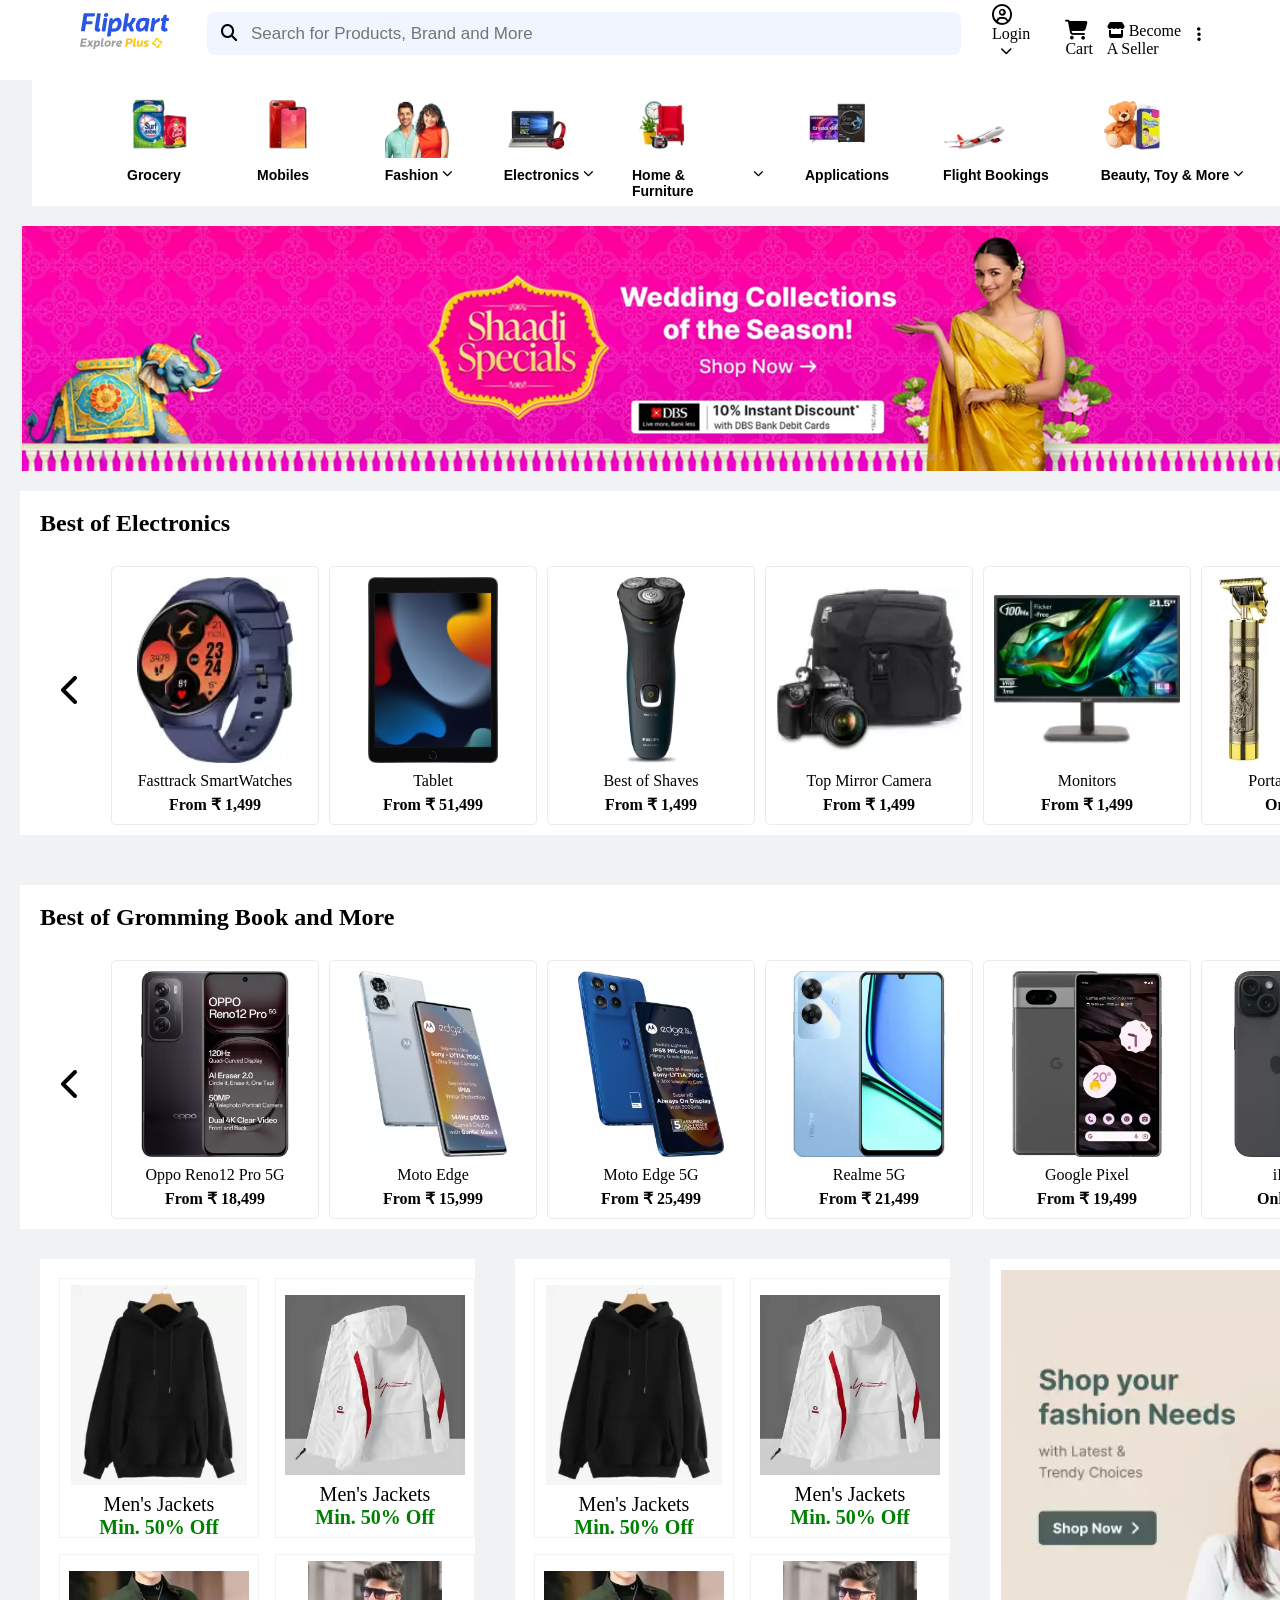
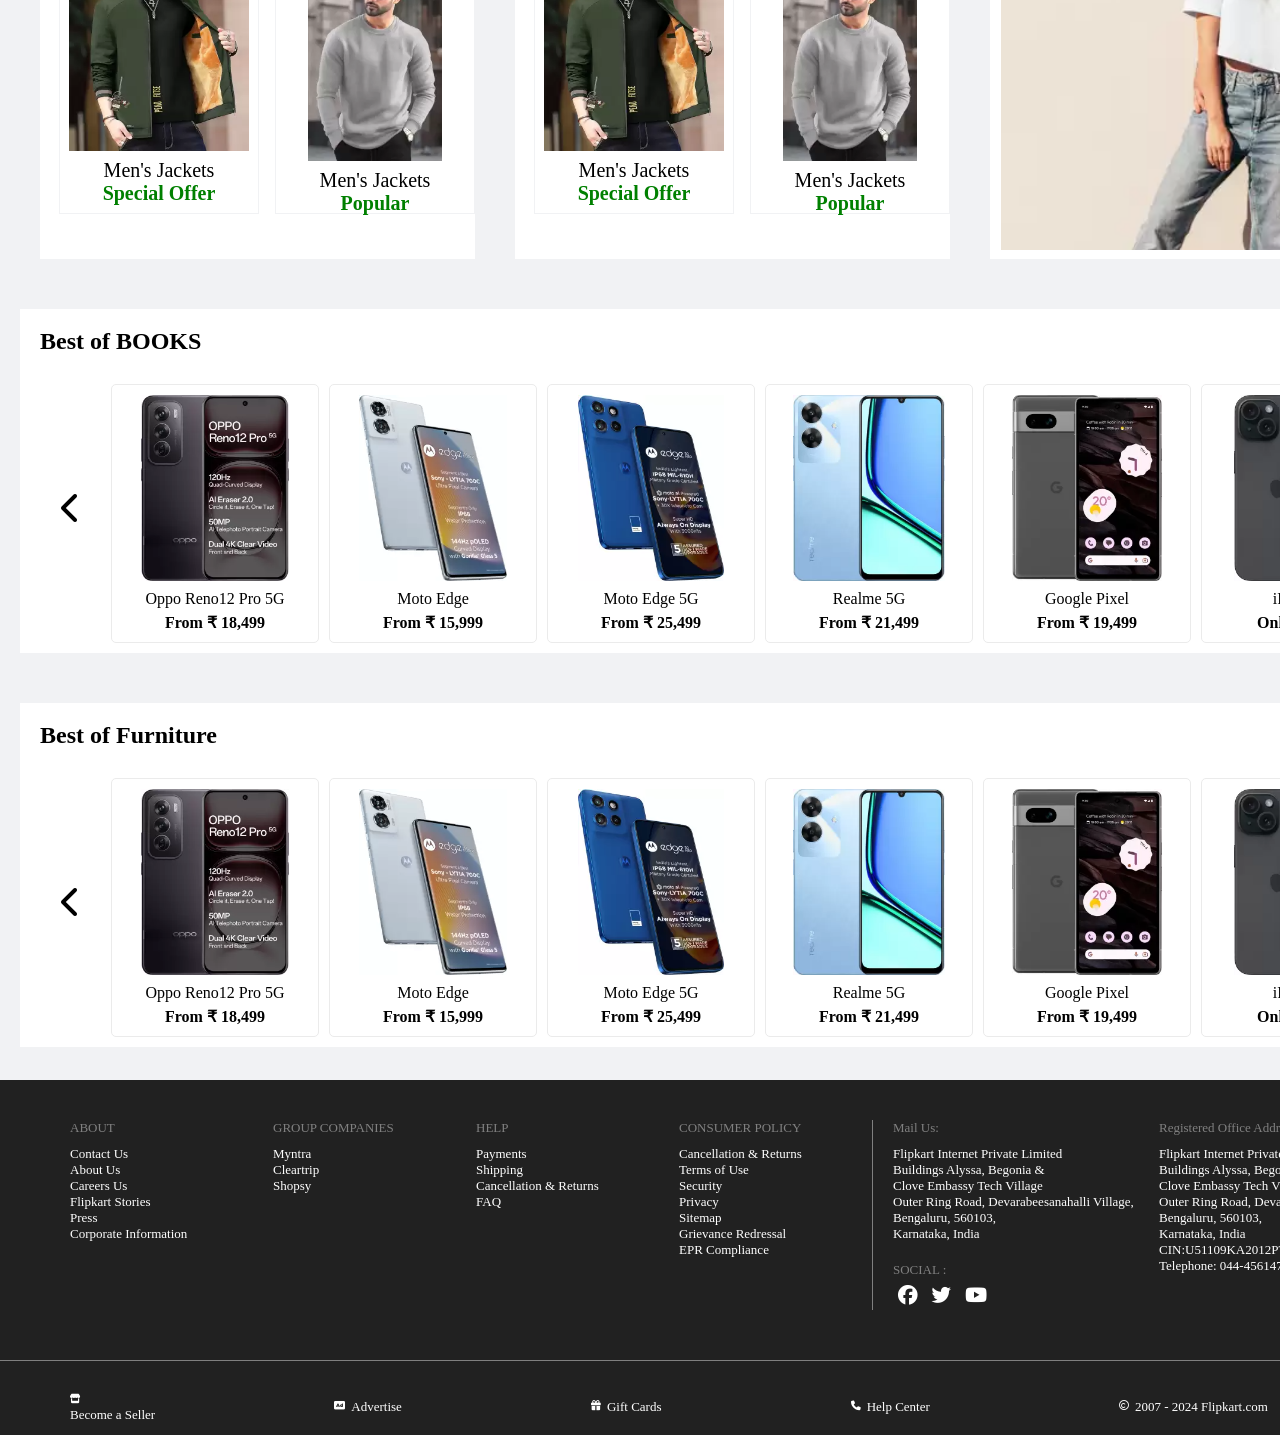
<file: index.html>
<!DOCTYPE html>
<html lang="en">

<head>
    <meta charset="UTF-8">
    <meta name="author" content="PRAJWAL LANJEWAR">
    <meta name="description" content="FLIPKART CLONE">
    <meta name="keywords" content="HTML, CSS, JavaScript">
    <meta name="viewport" content="width=device-width, initial-scale=1.0">

    <link rel="stylesheet" href="https://cdnjs.cloudflare.com/ajax/libs/font-awesome/6.5.1/css/all.min.css"
        integrity="sha512-DTOQO9RWCH3ppGqcWaEA1BIZOC6xxalwEsw9c2QQeAIftl+Vegovlnee1c9QX4TctnWMn13TZye+giMm8e2LwA=="
        crossorigin="anonymous" referrerpolicy="no-referrer" />



    <link rel="icon" href="img/flipkart-round-logo-icon-transparent.png" type="image/x-icon">
    <link rel="stylesheet" href="style.css">
    <title>Online Shopping Site for Mobiles, Electronics, Furniture, Grocery, Lifestyle, Books &amp; More. Best Offers!
    </title>
</head>

<body>
    <!-- HEADER  -->
    <header>
        <div class="nav-bar">
            <div class="nav-bar1">
                <a href="index.html"><img src="img/nav-bar1.svg" alt=""></a>
            </div>
            <div class="nav-search">
                <button><i class="fa-solid fa-magnifying-glass fa-lg"></i></button>
                <input id="nav-search-bar" type="text" placeholder="Search for Products, Brand and More "></input>
            </div>

            <div class="nav-login">
                
                <a href="/login.html"><i class="fa-regular fa-circle-user fa-lg" style="
                    margin: 0PX 8PX 0PX 0PX;"></i>
                Login
                <i class="fa-solid fa-chevron-down fa-xs" style="
                    margin: 0PX 0PX 0PX 8PX; "></i></a>
                    
            </div>
            <div class="nav-cart">
                
                <a href="/cart.html"><i class="fa-solid fa-cart-shopping fa-lg"></i>Cart</a>
            </div>
            <div class="nav-seller">
                <a href="/seller.html"><i class="fa-solid fa-store"></i>
                Become A Seller</a>
            </div>
            <div class="nav-ellipsis-vertical">
                <i class="fa-solid fa-ellipsis-vertical"></i>

            </div>
        </div>
    </header>

    <!-- MAIN -->
    <main id="main-class">

        <div class="main-items">
            <div class="main-item-list">
                <a href="/grocery.html">
                <img src="img/main-item1.png" id="main-item-list1" alt="IMAGE">
                <div>Grocery
                </div></a>
            </div>
            <div class="main-item-list" id="main-item-list2">
                <a href="/mobiles.html">
                <img src="img/main-item2.png" alt="">
                <div>Mobiles
                </div>
            </a>
            </div>
            <div class="main-item-list" id="main-item-list3">
                <a href="/fashion.html">
                <img src="img/main-item3.png" alt="">
                <div>Fashion
                    <i class="fa-solid fa-chevron-down fa-xs" style="margin-top: 7px; padding-left: 4px;"></i>
                </div>
                </a>
            </div>
            <div class="main-item-list" id="main-item-list4">
                <a href="/electronics.html">
                <img src="img/main-item4.png" alt="">
                <div>Electronics
                    <i class="fa-solid fa-chevron-down fa-xs" style="margin-top: 7px; padding-left: 4px;"></i>
                </div></a>
            </div>
            <div class="main-item-list" id="main-item-list5">
                <a href="/homeandfurniture.html">
                <img src="img/main-item5.png" alt="">
                <div> Home & Furniture
                    <i class="fa-solid fa-chevron-down fa-xs" style="margin-top: 7px; padding-left: 3px;"></i>
                </div></a>
            </div>
            <div class="main-item-list" id="main-item-list6">
                <a href="/applications.html">
                <img src="img/main-item6.png" alt="">
                <div>Applications
                </div></a>
            </div>
            <div class="main-item-list" id="main-item-list7">
                <a href="/flightbooking.html">
                <img src="img/main-item7.png" alt="">
                <div>Flight Bookings
                </div></a>
            </div>
            <div class="main-item-list" id="main-item-list8">
                <a href="/beautytoyandmore.html">
                <img src="img/main-item8.png" alt="">
                <div>Beauty, Toy & More
                    <i class="fa-solid fa-chevron-down fa-xs" style="margin-top: 7px; padding-left: 4px;"></i>
                </div></a>
            </div>
            <div class="main-item-list" id="main-item-list9">
                <a href="/twowheeler.html">
                <img src="img/main-item9.png" alt="">
                <div>Two Wheeler
                    <i class="fa-solid fa-chevron-down fa-xs" style="margin-top: 7px; padding-left: 4px;"></i>
                </div></a>
            </div>
        </div>


        <!-- IMAGE CAROUSEL -->

        <div class="image-Carousel">
            <div id="image-left">
                <!-- <i class="fa-solid fa-chevron-left fa-2xl" style=" margin: 115px 5px 5px 5px ;"></i> -->

            </div> <img src="img/Carousel1.png" alt="" id="Carousel1">
            <!-- <img src="img/Carousel2.png" alt="" id="Carousel2"> -->
            <!-- <img src="img/Carousel3.png" alt="" id="Carousel3"> -->
            <div id="image-right">
                <!-- <i class="fa-solid fa-chevron-right fa-2xl" style=" margin: 115px 5px 5px 5px ;"></i> -->
            </div>

        </div>


        <!-- BEST OF ELECTRONICS -->

        <div class="electronics">
            <h2>Best of Electronics</h2>
        </div>


        <div class="electronics-items">

            <div>
                <i class="fa-solid fa-chevron-left fa-2xl" style=" margin: 15px 25px 25px 25px ;"></i>
            </div>
            <div class="item">
                <div><img src="img/electronics1.png" alt=""></div>
                <div class="item-text1">Fasttrack SmartWatches</div>
                <div class="item-text2">From &#8377; 1,499</div>
            </div>

            <div class="item">
                <div><img src="img/electronics2.png" alt=""></div>
                <div class="item-text1">Tablet</div>
                <div class="item-text2">From &#8377; 51,499</div>
            </div>

            <div class="item">
                <div><img src="img/electronics3.png" alt=""></div>
                <div class="item-text1">Best of Shaves</div>
                <div class="item-text2">From &#8377; 1,499</div>
            </div>

            <div class="item">
                <div><img src="img/electronics4.png" alt=""></div>
                <div class="item-text1">Top Mirror Camera</div>
                <div class="item-text2">From &#8377; 1,499</div>
            </div>

            <div class="item">
                <div><img src="img/electronics5.png" alt=""></div>
                <div class="item-text1">Monitors</div>
                <div class="item-text2">From &#8377; 1,499</div>
            </div>

            <div class="item">
                <div><img src="img/electronics6.png" alt=""></div>
                <div class="item-text1">Portable Trimmer</div>
                <div class="item-text2">Only &#8377; 4,99</div>
            </div>


            <div>
                <i class="fa-solid fa-chevron-right fa-2xl" style=" margin: 15px 25px 25px 25px ;"></i>
            </div>

        </div>


        <div class="electronics-items-space">

        </div>



        <!-- BEST OF Gromming Book and More -->

        <div class="electronics">
            <h2>Best of Gromming Book and More</h2>
        </div>


        <div class="electronics-items">

            <div>
                <i class="fa-solid fa-chevron-left fa-2xl" style=" margin: 15px 25px 25px 25px ;"></i>
            </div>
            <div class="item">
                <div><img src="img/phone (1).png" alt=""></div>
                <div class="item-text1">Oppo Reno12 Pro 5G</div>
                <div class="item-text2">From &#8377; 18,499</div>
            </div>

            <div class="item">
                <div><img src="img/phone (2).png" alt=""></div>
                <div class="item-text1">Moto Edge</div>
                <div class="item-text2">From &#8377; 15,999</div>
            </div>

            <div class="item">
                <div><img src="img/phone (3).png" alt=""></div>
                <div class="item-text1">Moto Edge 5G</div>
                <div class="item-text2">From &#8377; 25,499</div>
            </div>

            <div class="item">
                <div><img src="img/phone (4).png" alt=""></div>
                <div class="item-text1">Realme 5G</div>
                <div class="item-text2">From &#8377; 21,499</div>
            </div>

            <div class="item">
                <div><img src="img/phone (5).png" alt=""></div>
                <div class="item-text1">Google Pixel</div>
                <div class="item-text2">From &#8377; 19,499</div>
            </div>

            <div class="item">
                <div><img src="img/phone (6).png" alt=""></div>
                <div class="item-text1">iPhone 15</div>
                <div class="item-text2">Only &#8377; 89,999</div>
            </div>


            <div>
                <i class="fa-solid fa-chevron-right fa-2xl" style=" margin: 15px 25px 25px 25px ;"></i>
            </div>

        </div>


        <div class="electronics-items-space"></div>



        <div class="container-three">
            <div class="inner-three">
                <div class="inner-inner">
                    <img src="img/jacket1.png" alt="">
                    <div>Men's Jackets</div>
                    <div class="inner-green">Min. 50% Off</div>
                </div>
                <div class="inner-inner">
                    <img src="img/jacket2.png" alt="">
                    <div>Men's Jackets</div>
                    <div class="inner-green">Special Offer</div>
                </div>
                <div class="inner-inner">
                    <img src="img/jacket3.png" alt="">
                    <div>Men's Jackets</div>
                    <div class="inner-green">Min. 50% Off</div>
                </div>
                <div class="inner-inner">
                    <img src="img/jacket4.png" alt="">
                    <div>Men's Jackets</div>
                    <div class="inner-green">Popular</div>
                </div>
            </div>

            <div class="inner-three">
                <div class="inner-inner">
                    <img src="img/jacket1.png" alt="">
                    <div>Men's Jackets</div>
                    <div class="inner-green">Min. 50% Off</div>
                </div>
                <div class="inner-inner">
                    <img src="img/jacket2.png" alt="">
                    <div>Men's Jackets</div>
                    <div class="inner-green">Special Offer</div>
                </div>
                <div class="inner-inner">
                    <img src="img/jacket3.png" alt="">
                    <div>Men's Jackets</div>
                    <div class="inner-green">Min. 50% Off</div>
                </div>
                <div class="inner-inner">
                    <img src="img/jacket4.png" alt="">
                    <div>Men's Jackets</div>
                    <div class="inner-green">Popular</div>
                </div>

            </div>
            <div class="inner-three">
                <div class="inner-sidebar">
                    <img src="img/furniture.png" alt="">
                </div>
            </div>
        </div>



        <div class="electronics-items-space"></div>


        <!-- BEST OF BOOKS -->

        <div class="electronics">
            <h2>Best of BOOKS</h2>
        </div>


        <div class="electronics-items">

            <div>
                <i class="fa-solid fa-chevron-left fa-2xl" style=" margin: 15px 25px 25px 25px ;"></i>
            </div>
            <div class="item">
                <div><img src="img/phone (1).png" alt=""></div>
                <div class="item-text1">Oppo Reno12 Pro 5G</div>
                <div class="item-text2">From &#8377; 18,499</div>
            </div>

            <div class="item">
                <div><img src="img/phone (2).png" alt=""></div>
                <div class="item-text1">Moto Edge</div>
                <div class="item-text2">From &#8377; 15,999</div>
            </div>

            <div class="item">
                <div><img src="img/phone (3).png" alt=""></div>
                <div class="item-text1">Moto Edge 5G</div>
                <div class="item-text2">From &#8377; 25,499</div>
            </div>

            <div class="item">
                <div><img src="img/phone (4).png" alt=""></div>
                <div class="item-text1">Realme 5G</div>
                <div class="item-text2">From &#8377; 21,499</div>
            </div>

            <div class="item">
                <div><img src="img/phone (5).png" alt=""></div>
                <div class="item-text1">Google Pixel</div>
                <div class="item-text2">From &#8377; 19,499</div>
            </div>

            <div class="item">
                <div><img src="img/phone (6).png" alt=""></div>
                <div class="item-text1">iPhone 15</div>
                <div class="item-text2">Only &#8377; 89,999</div>
            </div>


            <div>
                <i class="fa-solid fa-chevron-right fa-2xl" style=" margin: 15px 25px 25px 25px ;"></i>
            </div>

        </div>

        <div class="electronics-items-space"></div>


        <!-- BEST OF Furniture -->

        <div class="electronics">
            <h2>Best of Furniture</h2>
        </div>


        <div class="electronics-items">

            <div>
                <i class="fa-solid fa-chevron-left fa-2xl" style=" margin: 15px 25px 25px 25px ;"></i>
            </div>
            <div class="item">
                <div><img src="img/phone (1).png" alt=""></div>
                <div class="item-text1">Oppo Reno12 Pro 5G</div>
                <div class="item-text2">From &#8377; 18,499</div>
            </div>

            <div class="item">
                <div><img src="img/phone (2).png" alt=""></div>
                <div class="item-text1">Moto Edge</div>
                <div class="item-text2">From &#8377; 15,999</div>
            </div>

            <div class="item">
                <div><img src="img/phone (3).png" alt=""></div>
                <div class="item-text1">Moto Edge 5G</div>
                <div class="item-text2">From &#8377; 25,499</div>
            </div>

            <div class="item">
                <div><img src="img/phone (4).png" alt=""></div>
                <div class="item-text1">Realme 5G</div>
                <div class="item-text2">From &#8377; 21,499</div>
            </div>

            <div class="item">
                <div><img src="img/phone (5).png" alt=""></div>
                <div class="item-text1">Google Pixel</div>
                <div class="item-text2">From &#8377; 19,499</div>
            </div>

            <div class="item">
                <div><img src="img/phone (6).png" alt=""></div>
                <div class="item-text1">iPhone 15</div>
                <div class="item-text2">Only &#8377; 89,999</div>
            </div>


            <div>
                <i class="fa-solid fa-chevron-right fa-2xl" style=" margin: 15px 25px 25px 25px ;"></i>
            </div>

        </div>





    </main>


    <!-- FOOTER -->
    <footer>


        <div class="footer-first">
            <div class="footer-block">
                <p>ABOUT</p>
                <li> </li>
                <li>Contact Us</li>
                <li>About Us</li>
                <li>Careers Us</li>
                <li>Flipkart Stories</li>
                <li>Press</li>
                <li>Corporate Information</li>
            </div>
            <div class="footer-block">
                <P>GROUP COMPANIES</P>
                <li>Myntra</li>
                <li>Cleartrip</li>
                <li>Shopsy</li>
            </div>
            <div class="footer-block">
                <P>HELP</P>
                <li>Payments</li>
                <li>Shipping</li>
                <li>Cancellation & Returns</li>
                <li>FAQ</li>
            </div>
            <div class="footer-block">
                <P>CONSUMER POLICY</P>
                <li>Cancellation & Returns</li>
                <li>Terms of Use</li>
                <li>Security</li>
                <li>Privacy</li>
                <li>Sitemap</li>
                <li>Grievance Redressal</li>
                <li>EPR Compliance</li>
            </div>
            <div class="footer-block2" id="horizontal-line">
                <P>Mail Us:</P>
                <li>Flipkart Internet Private Limited</li>
                <li>Buildings Alyssa, Begonia &</li>
                <li>Clove Embassy Tech Village</li>
                <li>Outer Ring Road, Devarabeesanahalli Village,</li>
                <li>Bengaluru, 560103,</li>
                <li>Karnataka, India</li>

                <div class="footer-social">
                    <p>SOCIAL :</p>
                    <i class="fa-brands fa-facebook fa-xl"></i>
                    <i class="fa-brands fa-twitter fa-xl"></i>
                    <i class="fa-brands fa-youtube fa-xl"></i>
                </div>
            </div>
            <div class="footer-block2">
                <P>Registered Office Address:</P>
                <li>Flipkart Internet Private Limited</li>
                <li>Buildings Alyssa, Begonia &</li>
                <li>Clove Embassy Tech Village</li>
                <li>Outer Ring Road, Devarabeesanahalli Village,</li>
                <li>Bengaluru, 560103,</li>
                <li>Karnataka, India</li>
                <li>CIN:U51109KA2012PTC066107</li>
                <li>Telephone: 044-45614700/044-67415800</li>
            </div>



        </div>

        <div class="footer-second">
            <div class="second-block">
                <a href="seller.html">
                <i class="fa-solid fa-store fa-xs" style="color: white;"></i>
                <p style="color: white;">Become a Seller</p></a>
            </div>
            <div class="second-block">
                <i class="fa-solid fa-rectangle-ad fa-xs"></i>
                <p>Advertise</p>
            </div>
            <div class="second-block">
                <i class="fa-solid fa-gift fa-xs"></i>
                <p>Gift Cards</p>
            </div>
            <div class="second-block">
                <i class="fa-solid fa-phone fa-xs"></i>
                <p>Help Center</p>
            </div>
            <div class="second-block">
                <i class="fa-regular fa-copyright fa-xs"></i>
                <p>2007 - 2024 Flipkart.com</p>
            </div>
            <div class="second-block"></div>
        </div>
    </footer>
</body>

</html>
</file>
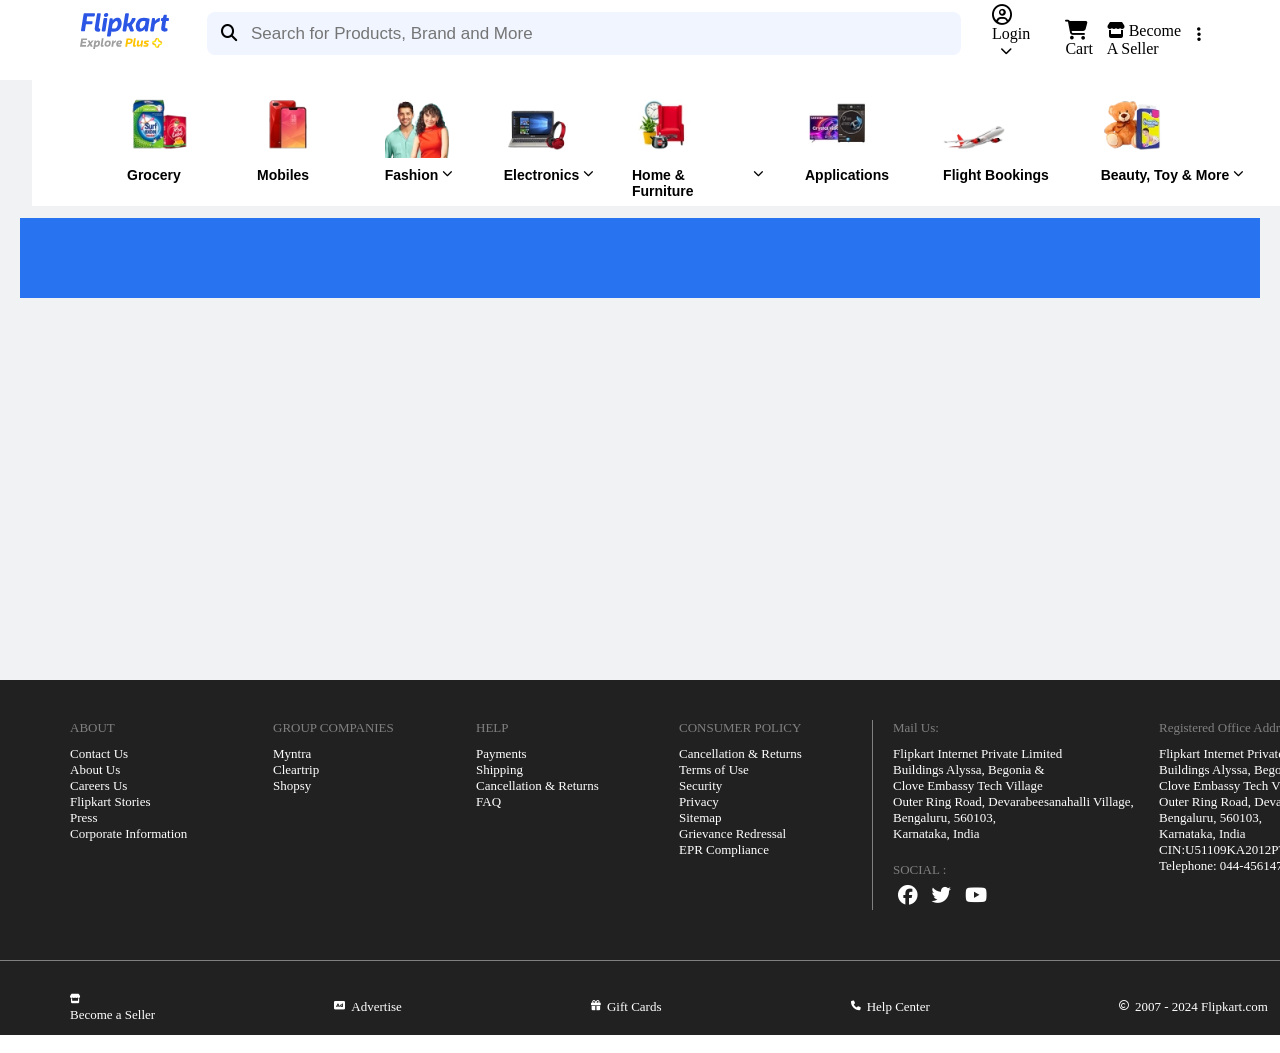
<file: login.html>
<!DOCTYPE html>
<html lang="en">

<head>
    <meta charset="UTF-8">
    <meta name="author" content="PRAJWAL LANJEWAR">
    <meta name="description" content="FLIPKART CLONE">
    <meta name="keywords" content="HTML, CSS, JavaScript">
    <meta name="viewport" content="width=device-width, initial-scale=1.0">

    <link rel="stylesheet" href="https://cdnjs.cloudflare.com/ajax/libs/font-awesome/6.5.1/css/all.min.css"
        integrity="sha512-DTOQO9RWCH3ppGqcWaEA1BIZOC6xxalwEsw9c2QQeAIftl+Vegovlnee1c9QX4TctnWMn13TZye+giMm8e2LwA=="
        crossorigin="anonymous" referrerpolicy="no-referrer" />



    <link rel="icon" href="img/flipkart-round-logo-icon-transparent.png" type="image/x-icon">
    <link rel="stylesheet" href="style.css">
    <link rel="stylesheet" href="loginstyle.css">
    <title>Online Shopping Site for Mobiles, Electronics, Furniture, Grocery, Lifestyle, Books &amp; More. Best Offers!
    </title>
</head>

<body>
    <!-- HEADER  -->
    <header>
        <div class="nav-bar">
            <div class="nav-bar1">
                <a href="index.html"><img src="img/nav-bar1.svg" alt=""></a>
            </div>
            <div class="nav-search">
                <button><i class="fa-solid fa-magnifying-glass fa-lg"></i></button>
                <input id="nav-search-bar" type="text" placeholder="Search for Products, Brand and More "></input>
            </div>

            <div class="nav-login">
                
                <a href="Login.html"><i class="fa-regular fa-circle-user fa-lg" style="
                    margin: 0PX 8PX 0PX 0PX;"></i>
                Login
                <i class="fa-solid fa-chevron-down fa-xs" style="
                    margin: 0PX 0PX 0PX 8PX; "></i></a>
                    
            </div>
            <div class="nav-cart">
                
                <a href="cart.html"><i class="fa-solid fa-cart-shopping fa-lg"></i>Cart</a>
            </div>
            <div class="nav-seller">
                <a href="seller.html"><i class="fa-solid fa-store"></i>
                Become A Seller</a>
            </div>
            <div class="nav-ellipsis-vertical">
                <i class="fa-solid fa-ellipsis-vertical"></i>

            </div>
        </div>
    </header>

    <!-- MAIN -->
    <main id="main-class" style="height: 600px;">

        <div class="main-items">
            <div class="main-item-list">
                <a href="grocery.html">
                <img src="img/main-item1.png" id="main-item-list1">
                <div>Grocery
                </div></a>
            </div>
            <div class="main-item-list" id="main-item-list2">
                <a href="mobiles.html">
                <img src="img/main-item2.png" alt="">
                <div>Mobiles
                </div>
            </a>
            </div>
            <div class="main-item-list" id="main-item-list3">
                <a href="Fashion.html">
                <img src="img/main-item3.png" alt="">
                <div>Fashion
                    <i class="fa-solid fa-chevron-down fa-xs" style="margin-top: 7px; padding-left: 4px;"></i>
                </div>
                </a>
            </div>
            <div class="main-item-list" id="main-item-list4">
                <a href="electronics.html">
                <img src="img/main-item4.png" alt="">
                <div>Electronics
                    <i class="fa-solid fa-chevron-down fa-xs" style="margin-top: 7px; padding-left: 4px;"></i>
                </div></a>
            </div>
            <div class="main-item-list" id="main-item-list5">
                <a href="homeandfurniture.html">
                <img src="img/main-item5.png" alt="">
                <div> Home & Furniture
                    <i class="fa-solid fa-chevron-down fa-xs" style="margin-top: 7px; padding-left: 3px;"></i>
                </div></a>
            </div>
            <div class="main-item-list" id="main-item-list6">
                <a href="applications.html">
                <img src="img/main-item6.png" alt="">
                <div>Applications
                </div></a>
            </div>
            <div class="main-item-list" id="main-item-list7">
                <a href="flightbooking.html">
                <img src="img/main-item7.png" alt="">
                <div>Flight Bookings
                </div></a>
            </div>
            <div class="main-item-list" id="main-item-list8">
                <a href="beautytoyandmore.html">
                <img src="img/main-item8.png" alt="">
                <div>Beauty, Toy & More
                    <i class="fa-solid fa-chevron-down fa-xs" style="margin-top: 7px; padding-left: 4px;"></i>
                </div></a>
            </div>
            <div class="main-item-list" id="main-item-list9">
                <a href="twowheeler.html">
                <img src="img/main-item9.png" alt="">
                <div>Two Wheeler
                    <i class="fa-solid fa-chevron-down fa-xs" style="margin-top: 7px; padding-left: 4px;"></i>
                </div></a>
            </div>
        </div>



        <div class="container">
            <div class="subcontainer">

            </div>
        </div>

    </main>


    <!-- FOOTER -->
    <footer>


        <div class="footer-first">
            <div class="footer-block">
                <p>ABOUT</p>
                <li> </li>
                <li>Contact Us</li>
                <li>About Us</li>
                <li>Careers Us</li>
                <li>Flipkart Stories</li>
                <li>Press</li>
                <li>Corporate Information</li>
            </div>
            <div class="footer-block">
                <P>GROUP COMPANIES</P>
                <li>Myntra</li>
                <li>Cleartrip</li>
                <li>Shopsy</li>
            </div>
            <div class="footer-block">
                <P>HELP</P>
                <li>Payments</li>
                <li>Shipping</li>
                <li>Cancellation & Returns</li>
                <li>FAQ</li>
            </div>
            <div class="footer-block">
                <P>CONSUMER POLICY</P>
                <li>Cancellation & Returns</li>
                <li>Terms of Use</li>
                <li>Security</li>
                <li>Privacy</li>
                <li>Sitemap</li>
                <li>Grievance Redressal</li>
                <li>EPR Compliance</li>
            </div>
            <div class="footer-block2" id="horizontal-line">
                <P>Mail Us:</P>
                <li>Flipkart Internet Private Limited</li>
                <li>Buildings Alyssa, Begonia &</li>
                <li>Clove Embassy Tech Village</li>
                <li>Outer Ring Road, Devarabeesanahalli Village,</li>
                <li>Bengaluru, 560103,</li>
                <li>Karnataka, India</li>

                <div class="footer-social">
                    <p>SOCIAL :</p>
                    <i class="fa-brands fa-facebook fa-xl"></i>
                    <i class="fa-brands fa-twitter fa-xl"></i>
                    <i class="fa-brands fa-youtube fa-xl"></i>
                </div>
            </div>
            <div class="footer-block2">
                <P>Registered Office Address:</P>
                <li>Flipkart Internet Private Limited</li>
                <li>Buildings Alyssa, Begonia &</li>
                <li>Clove Embassy Tech Village</li>
                <li>Outer Ring Road, Devarabeesanahalli Village,</li>
                <li>Bengaluru, 560103,</li>
                <li>Karnataka, India</li>
                <li>CIN:U51109KA2012PTC066107</li>
                <li>Telephone: 044-45614700/044-67415800</li>
            </div>



        </div>

        <div class="footer-second">
            <div class="second-block">
                <a href="seller.html">
                <i class="fa-solid fa-store fa-xs" style="color: white;"></i>
                <p style="color: white;">Become a Seller</p></a>
            </div>
            <div class="second-block">
                <i class="fa-solid fa-rectangle-ad fa-xs"></i>
                <p>Advertise</p>
            </div>
            <div class="second-block">
                <i class="fa-solid fa-gift fa-xs"></i>
                <p>Gift Cards</p>
            </div>
            <div class="second-block">
                <i class="fa-solid fa-phone fa-xs"></i>
                <p>Help Center</p>
            </div>
            <div class="second-block">
                <i class="fa-regular fa-copyright fa-xs"></i>
                <p>2007 - 2024 Flipkart.com</p>
            </div>
            <div class="second-block"></div>
        </div>
    </footer>
</body>

</html>
</file>
<file: style.css>
* {
    margin: 0px;
    padding: 0px;
    box-sizing: border-box;

}

* a{
    text-decoration: none;
    color: black;

}


.nav-bar {
    background-color: white;
    height: 67px;
    width: 100%;
    display: flex;
    align-items: center;
    padding: 12px 65px 12px 12px;
    top: 0px;
    /* justify-content: space-between; */
    font: 16px;
    position: fixed;
}

.nav-bar1 {
    width: 160px;
    height: 45px;
    margin-right: 36px;
    
}

.fa-solid fa-magnifying-glass {
    height: 44px;
    width: 44px;
}

.nav-search {
    display: flex;
    align-items: center;
    justify-content: center;
    height: 43px;
    /* padding-left: 12px; */
    background-color: #f0f5ff;
    border-radius: 8px;
}

.nav-search input {
    border: 1px solid transparent;
    background-color: transparent;
    outline: none;
    border:none;
}

.nav-search button {
    padding: 8px 8px 8px 8px;
    height: 40px;
    width: 44px;
    background-color: transparent;
    border: 1px solid transparent;
}

#nav-search-bar {
    width: 710px;
    height: 40px;
    font-size: 17px;
}

.nav-login {
    display: flex;
    align-items: center;
    border: 1px solid transparent;
    box-sizing: border-box;
    padding: 0px 20px;
    font: 16px inter-regular;
    width: 150px;
    height: 40px;
    margin: 10px;
}

.nav-cart {
    width: 105px;
    height: 24px;
}

.nav-seller {
    width: 195px;
    height: 24px;
}

.nav-ellipsis-vertical {
    width: 81px;
    height: 41px;
    display: flex;
    align-items: center;
    justify-content: center;
}


#main-class {
    background-color: #f1f2f4;
    position: inherit;
    margin-top: 0px;
    padding-left: 20px;
    padding-right: 20px;
    height: 2600px;
}

.main-items {
    background-color: white;
    width: 1455px;
    
    height: 126px;
    margin: 80px 12px 12px 12px;
    padding-top: auto;
    border: 1px solid transparent;
    display: flex;
    align-items: center;
    justify-content: center;
}

.main-item-list {
    width: 130px;
    height: 126px;
    padding: 14px 14px 14px 22px;

    display: flex;
    flex-direction: column;
    align-items: center;

}

#main-item-list5,
#main-item-list7,
#main-item-list9 {
    width: 168px;
    height: 126px;

}

#main-item-list8 {
    width: 185px;
    height: 126px;

}

.main-item-list img {
    width: 64px;
    height: 64px;
}

.main-item-list div {
    margin-top: 5px;
    display: flex;
    font-size: 14px;
    font-weight: bold;
    font-family: Arial, Helvetica, sans-serif;
}


.image-Carousel {
    margin-top: 20px;
    width: 1455px;
    height: 245px;
    display: flex;
}

.image-Carousel #image-left {
    border-radius: 15px 0px 0px 15px;
    border: 1px solid #ebebeb;
}

.image-Carousel #image-right {
    border-radius: 0px 15px 15px 0px;
    border: 1px solid #ebebeb;
}


.electronics {
    width: 1480px;
    height: 64px;
    display: flex;
    align-items: center;
    font-weight: bold;
    background-color: white;
    padding: 10px 10px 10px 20px;
    margin-top: 20px;
}

.electronics-items {
    width: 1480px;
    height: 280px;
    display: flex;
    align-items: center;
    justify-content: center;
    background-color: white;
}

.electronics-items img {
    width: 186px;
    height: 186px;
    object-fit: contain;
}

.item {
    display: flex;
    flex-direction: column;
    margin: 5px;
    border: 1px solid #ebebeb;
    border-radius: 5px;
    padding: 10px;
    align-items: center;
    justify-content: center;
}

.electronics-sidebar {
    display: flex;
    width: 237px;
    height: 360px;
}

.item>.item-text1 {
    margin-top: 5px;
}

.item>.item-text2 {
    margin-top: 5px;
    font-weight: bold;
}

.electronics-items-space {
    height: 30px;
    border: 1px solid transparent;
}




.container-three {
    width: 1480px;
    height: 600px;
    display: flex;
    align-items: center;
    justify-content: center;

}

.container-three>.inner-three {
    display: flex;
    width: 490px;
    height: 600px;
    border: 1px solid white;
    background-color: white;
    margin: 20px;
    padding: 10px;
    flex-direction: column;
    flex-wrap: wrap;
}

.container-three>.inner-three>.inner-inner {
    display: flex;
    flex-direction: column;
    width: 200px;
    height: 260px;
    /* background-color: black; */
    border: 1px solid #f1f2f4;
    margin: 8px;
    justify-content: center;
    align-items: center;
    font-size: 20px;
    padding: 10px;
}

.container-three>.inner-three>.inner-inner>img {
    display: flex;
    width: 180px;
    height: 200px;
    /* background-color: black; */
    /* border: 1px solid white; */
    margin: 8px;

    object-fit: contain;
}

.container-three>.inner-three>.inner-inner>.inner-green {
    color: green;
    font-weight: bold;
}

.inner-three>.inner-sidebar {
    width: 490px;
    height: 600px;
}

.inner-three>.inner-sidebar>img {
    width: 470px;
    height: 580px;
    object-fit: cover;
}


footer {
    height: 355px;
    width: 1521px;
    background-color: #212121;
    color: white;
    font-size: 13px;
}

.footer-first {
    width: 1516px;
    height: 240px;
    padding: 40px 60px 0px 60px;
    display: flex;
}

.footer-first>.footer-block {
    width: 193px;
    height: 205px;
    margin-left: 10px;
}

.footer-first>.footer-block2 {
    width: 287px;
    height: 190px;

}

.footer-first>#horizontal-line {
    border-left: 0.8px solid grey;
    padding: 0px 0px 0px 20px;
}

.footer-first>.footer-block>P {
    COLOR: GRAY;
    margin-bottom: 10PX;
}

.footer-first>.footer-block2>P {
    COLOR: GRAY;
    margin-bottom: 10PX;
}

.footer-first>.footer-block>li {
    list-style-type: none;
}

.footer-first>.footer-block2>li {
    list-style-type: none;
}

.footer-first>.footer-block2>.footer-social {
    margin: 20px 0px 0px 0px;
}

.footer-first>.footer-block2>.footer-social>P {
    COLOR: GRAY;
    margin-bottom: 10PX;
}

.footer-first>.footer-block2>.footer-social>i {

    padding: 5PX;
}

.footer-second {
    margin-top: 40px;
    border-top: 1px solid grey;

    padding: 30px 70px 30px 70px;
    display: flex;
    align-items: center;
    justify-content: space-between;

}

.footer-second>.second-block {
    display: flex;
}

.footer-second>.second-block>i {
    padding: 6px;
}

.footer-second>.second-block>p {

    margin-right: 10px;
}


.nav-login{
    transition: transform 2s;
}

.nav-login:hover{
    border-radius: 10px;
    background-color: #2874f0;
    color: white;
    margin: 10px;
}


/* IMAGE Carousel */

#Carousel2{
    display: none;
}
#Carousel3{
    display: none;
}
</file>
<file: loginstyle.css>
* {
    box-sizing: border-box;
    margin: 0;
    padding: 0;

.container{
    background-color: #2874f0;
    color: #fff;
    padding: 40px 33px;
    font-size: 15px;
}
</file>
